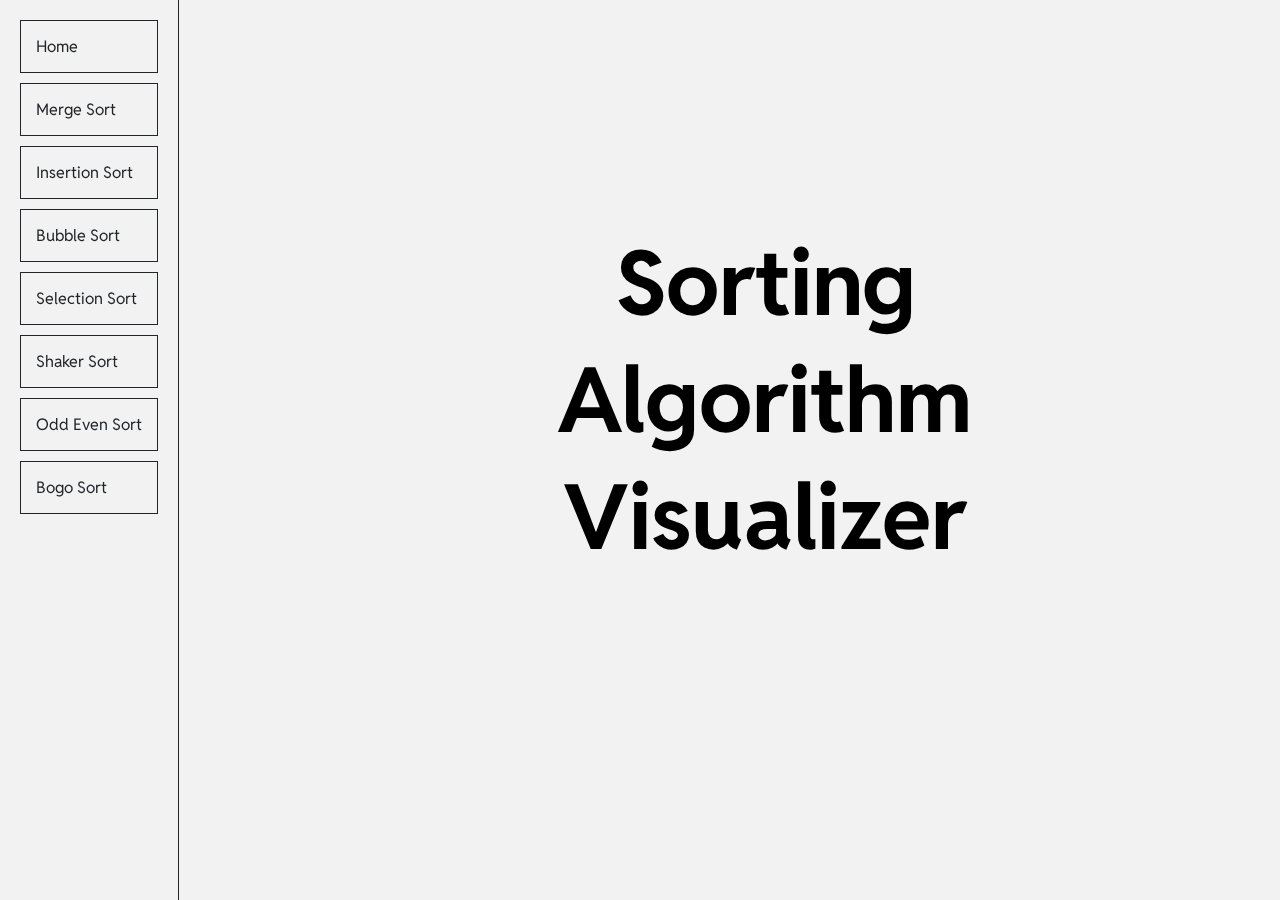
<file: index.html>
<!DOCTYPE html>
<html lang="en">
  <head>
    <meta charset="UTF-8" />
    <meta name="description" content="" />  
    <link rel="icon" href="favicon.ico" type="image/x-icon">
    <link rel="stylesheet" href="styles/pagestyle.css"/>
    <link rel="preconnect" href="https://fonts.googleapis.com">
    <link rel="preconnect" href="https://fonts.gstatic.com" crossorigin>
    <link href="https://fonts.googleapis.com/css2?family=Reddit+Sans:ital,wght@0,200..900;1,200..900&display=swap" rel="stylesheet">
</head>
  <body>
    <br />
    <div class="navbar">
      <a href="/">Home</a>
      <a href="#mergesort">Merge Sort</a>
      <a href="#insertionsort">Insertion Sort</a>
      <a href="#bubblesort">Bubble Sort</a>
      <a href="#selectionsort">Selection Sort</a>
      <a href="#shakersort">Shaker Sort</a>
      <a href="#oddevensort">Odd Even Sort</a>
      <a href="#bogosort">Bogo Sort</a>

    </div>
    <div class="container">               
            <div id="content">
              <div id="bubblesort"></div>
              <div id="insertionsort"></div>
              <div id="mergesort"></div>
              <div id="selectionsort"></div>
              <div id="shakersort"></div>
              <div id="oddevensort"></div>
              <div id="bogosort"></div>
            </div>
            <script src="js/hash-router.js"></script>
            <script src="js/bubble.js"></script>
            <script src="js/oddeven.js"></script>
            <script src="js/bogo.js"></script>
            <script src="js/shake.js"></script>
            <script src="js/insertion.js"></script>
            <script src="js/selection.js"></script>
            <script src="js/merge.js"></script>
  </body>
</html>
</file>
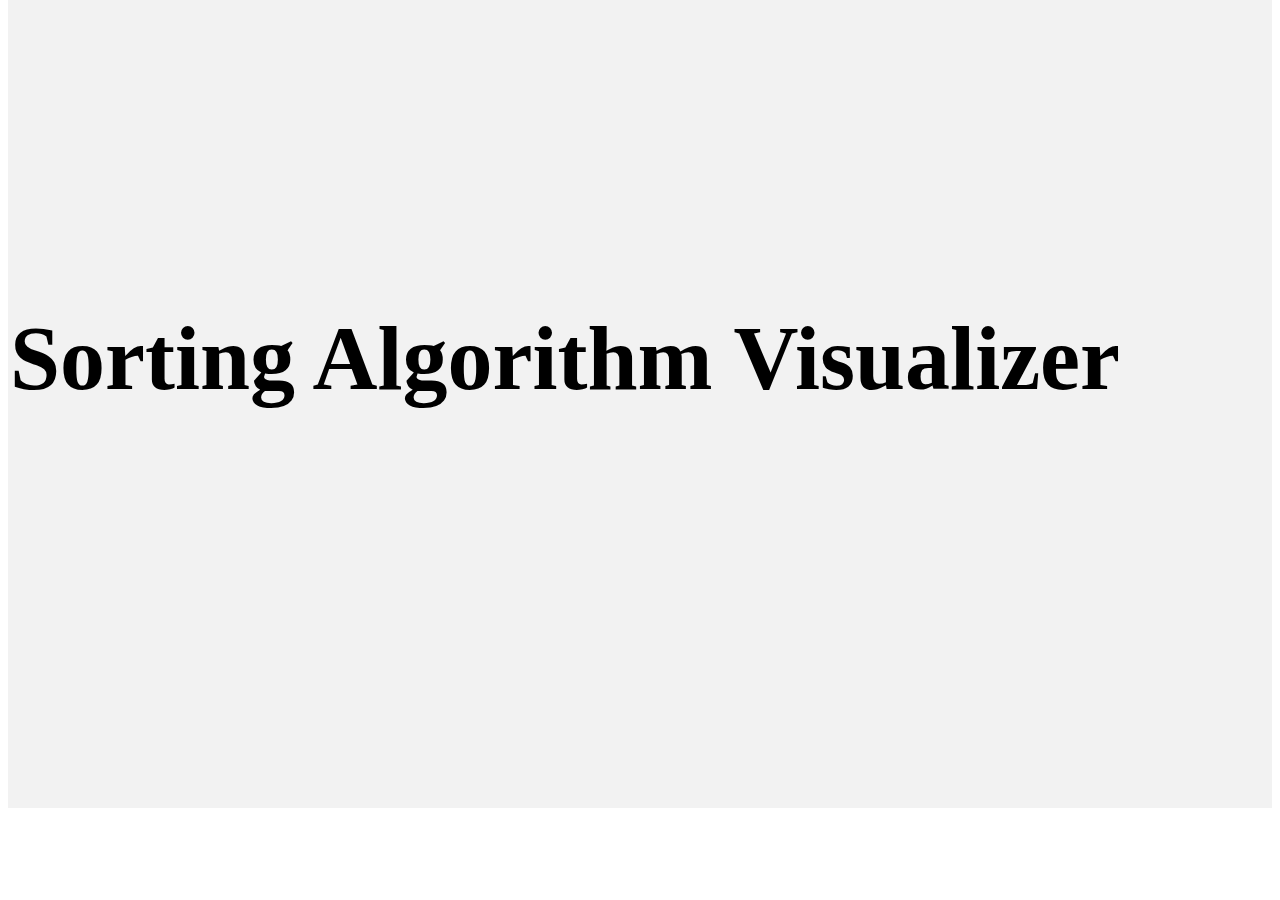
<file: templates/index.html>
<!DOCTYPE html>
<html>
  <head>
    <link rel="stylesheet" href="../styles/rootstyle.css" />
  </head>
  <body>
    <div class="body-page">
      <div class="container">
        <h1 class="title-page">Sorting Algorithm Visualizer</h1>
      </div>
    </div>
  </body>
</html>
</file>
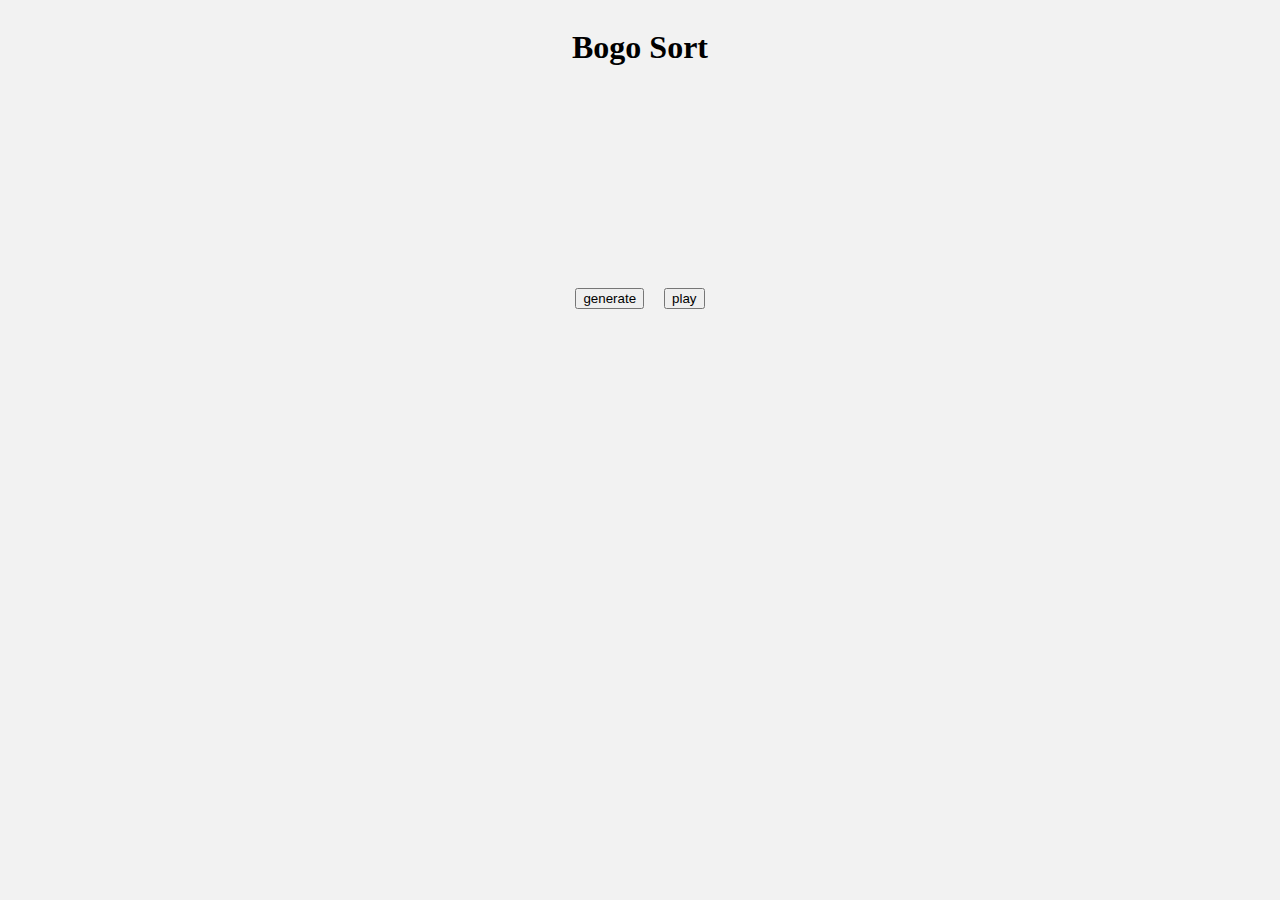
<file: templates/bogosort.html>
<!DOCTYPE html>
<head>
    <title>Sorting Visualizer</title>
    <link rel="stylesheet" href="../styles/bogosortstyle.css"/>
</head>
<body>
    <h1 class = "bogosort-name"> Bogo Sort </h1>
    <div id="bogosort"></div>
    <div class = "below-button">
        <button class onClick="bogo.init()">generate</button>
        <button class onClick="bogo.play()">play</button>
    </div>
</body>
</html>
</file>
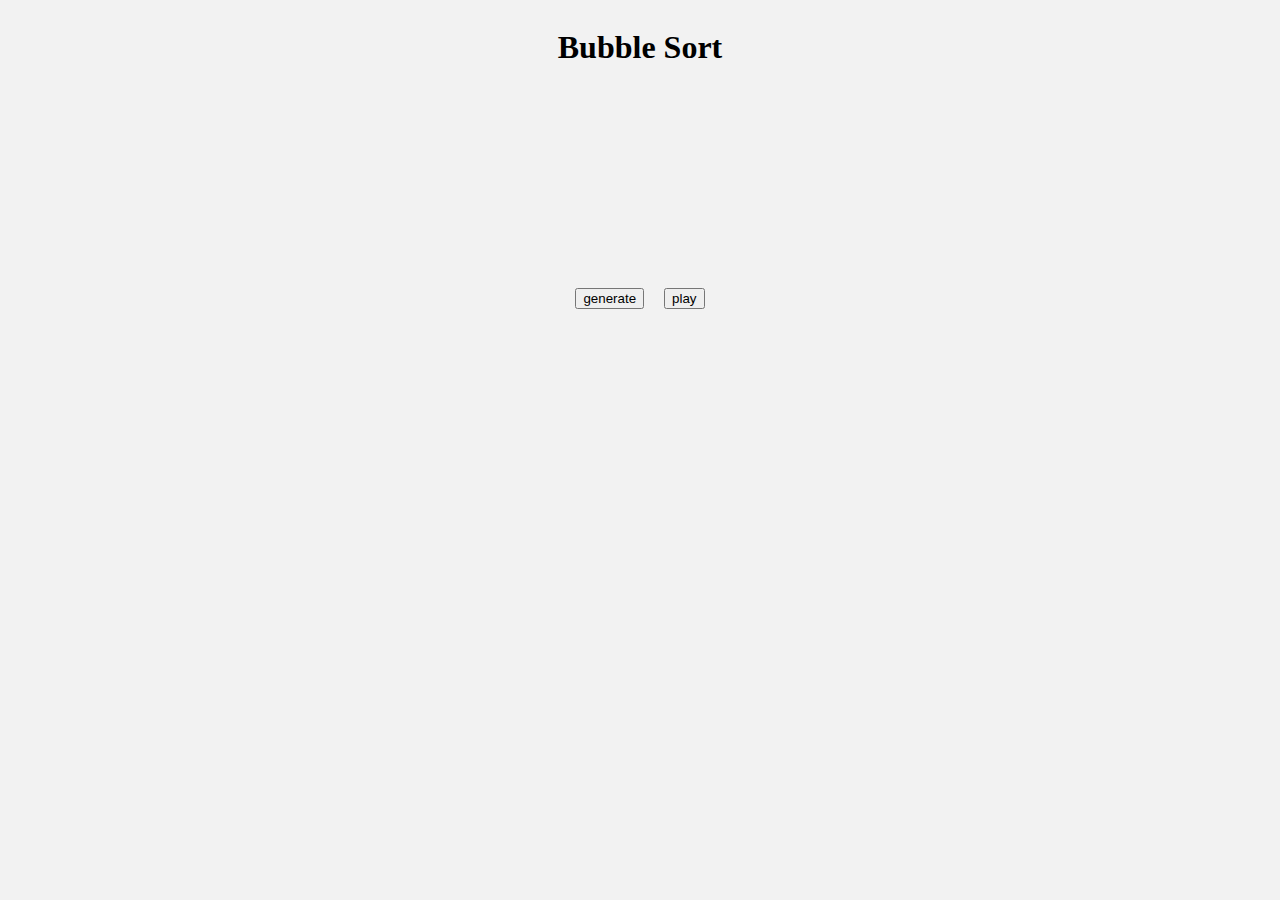
<file: templates/bubblesort.html>
<!DOCTYPE html>
<head>
    <title>Sorting Visualizer</title>
    <link rel="stylesheet" href="../styles/bubblesortstyle.css"/>
</head>
<body>
    <h1 class = "bubblesort-name"> Bubble Sort </h1>
    <div id="bubblesort"></div>
    <div class = "below-button">
        <button class onClick="bubble.init()">generate</button>
        <button class onClick="bubble.play()">play</button>
    </div>
</body>
</html>
</file>
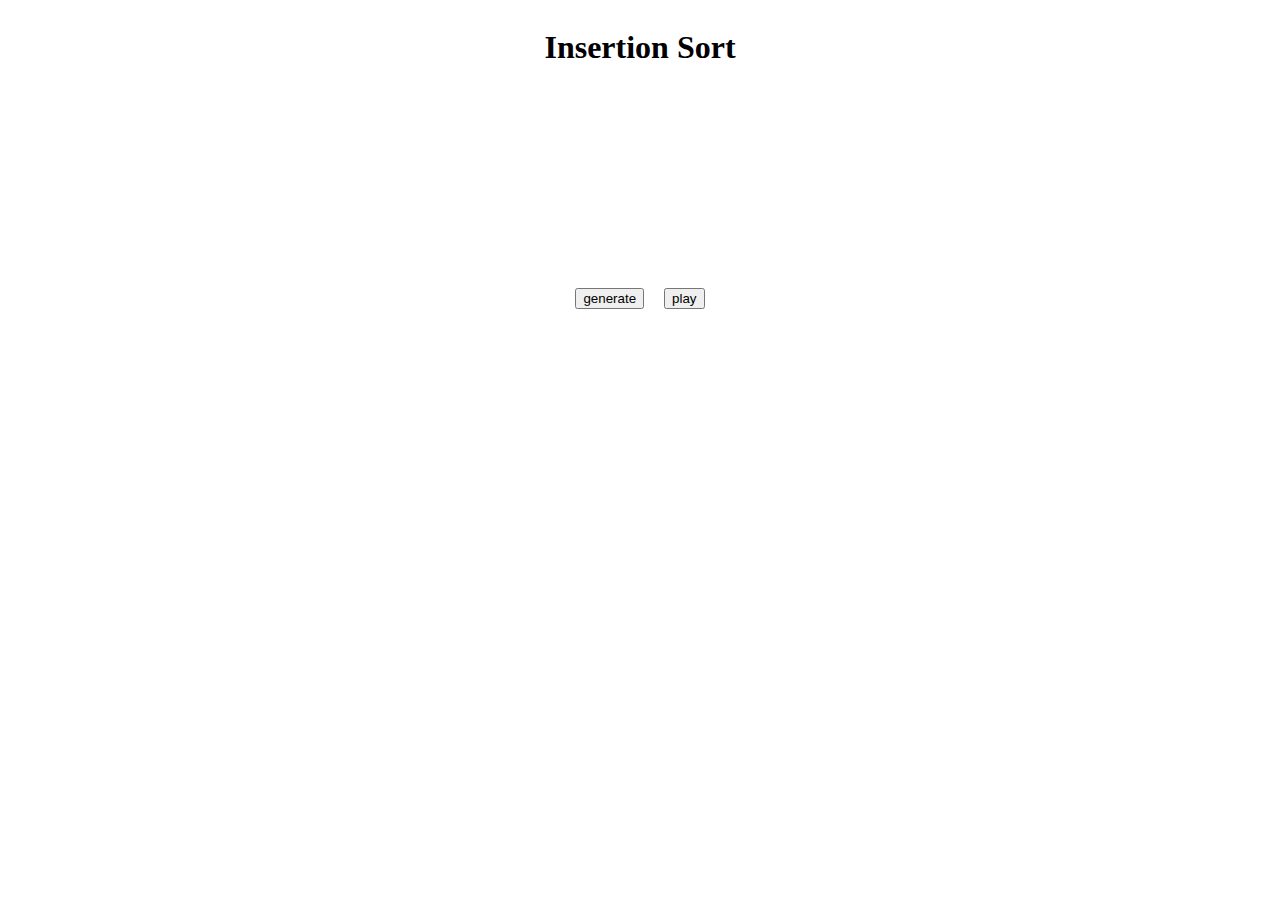
<file: templates/insertionsort.html>
<!DOCTYPE html>
<head>
  <title>Sorting Visualizer</title>
  <link rel="stylesheet" href="../styles/insertionsortstyle.css" />
</head>
<body>
  <h1 class="insertionsort-name">Insertion Sort</h1>
  <div id="insertionsort"></div>
  <div class="below-button">
    <button class onClick="insertion.init()">generate</button>
    <button class onClick="insertion.play()">play</button>
  </div>
</body>
</html>
</file>
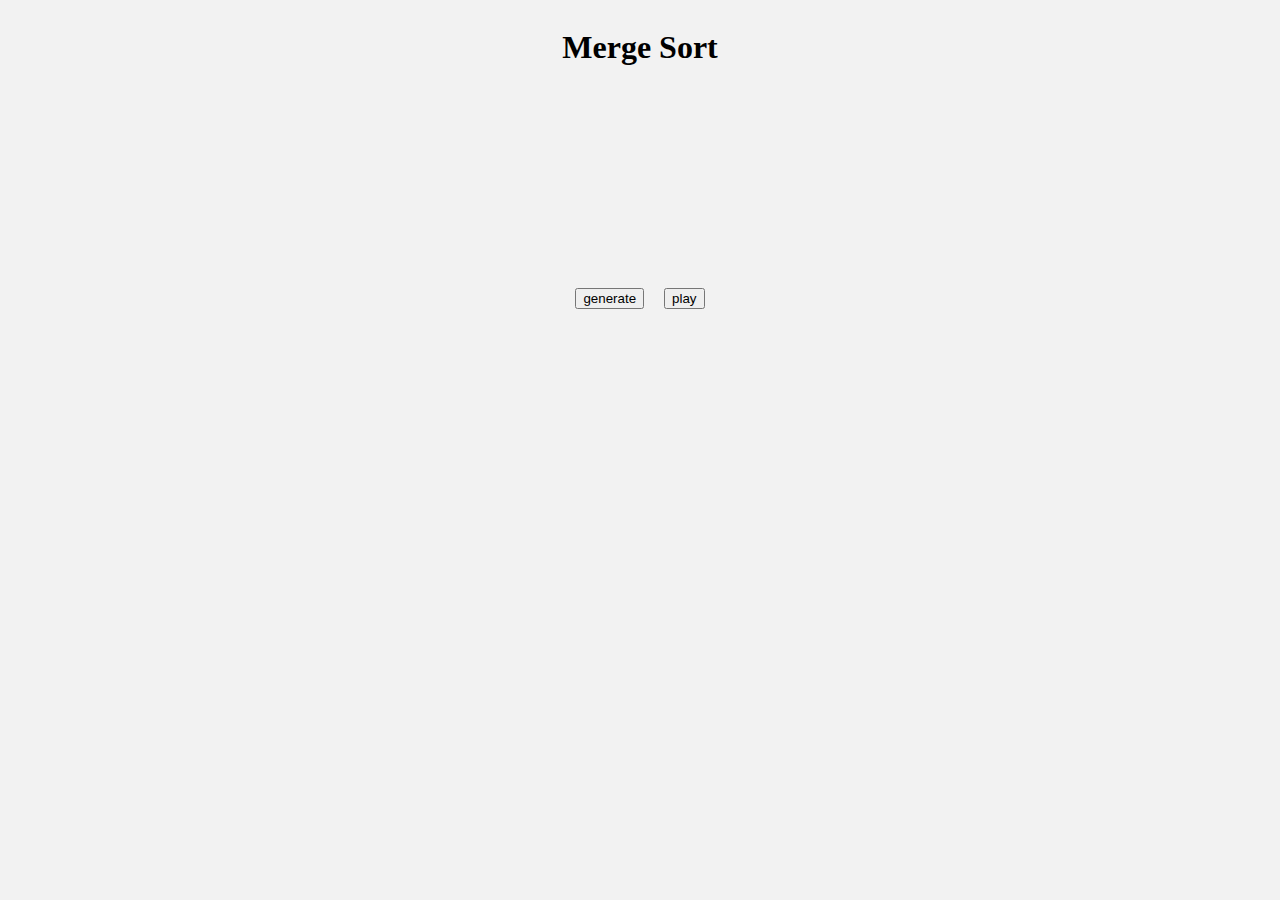
<file: templates/mergesort.html>
<!DOCTYPE html>
<head>
  <title>Sorting Visualizer</title>
  <link rel="stylesheet" href="../styles/mergesortstyle.css" />
</head>
<body>
  <h1 class="mergesort-name">Merge Sort</h1>
  <div id="mergesort"></div>
  <div class="below-button">
    <button class onClick="merge.init()">generate</button>
    <button class onClick="merge.play()">play</button>
  </div>
</body>
</html>
</file>
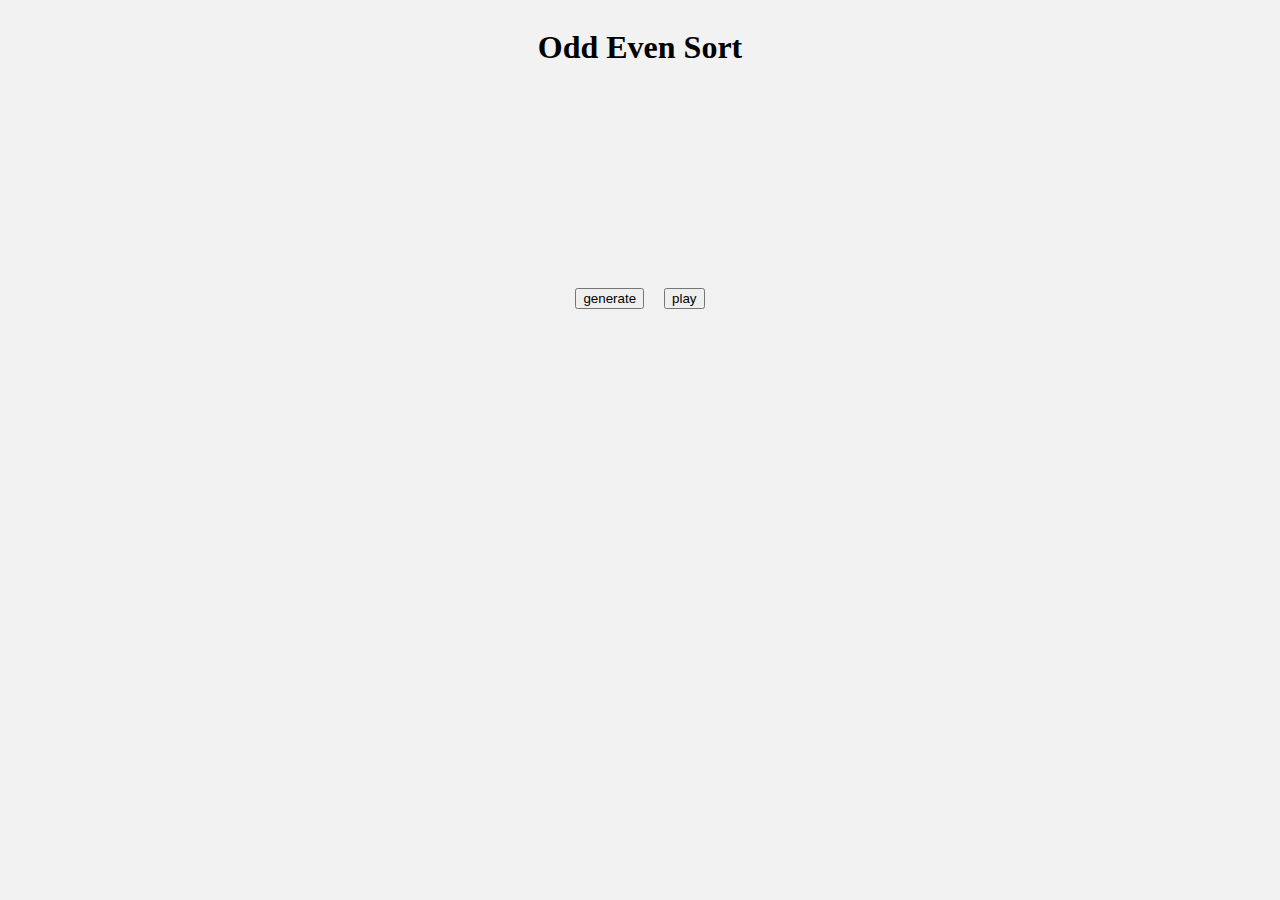
<file: templates/oddevensort.html>
<!DOCTYPE html>
<head>
    <title>Sorting Visualizer</title>
    <link rel="stylesheet" href="../styles/oddevensortstyle.css"/>
</head>
<body>
    <h1 class = "oddevensort-name"> Odd Even Sort </h1>
    <div id="oddevensort"></div>
    <div class = "below-button">
        <button class onClick="oddeven.init()">generate</button>
        <button class onClick="oddeven.play()">play</button>
    </div>
</body>
</html>
</file>
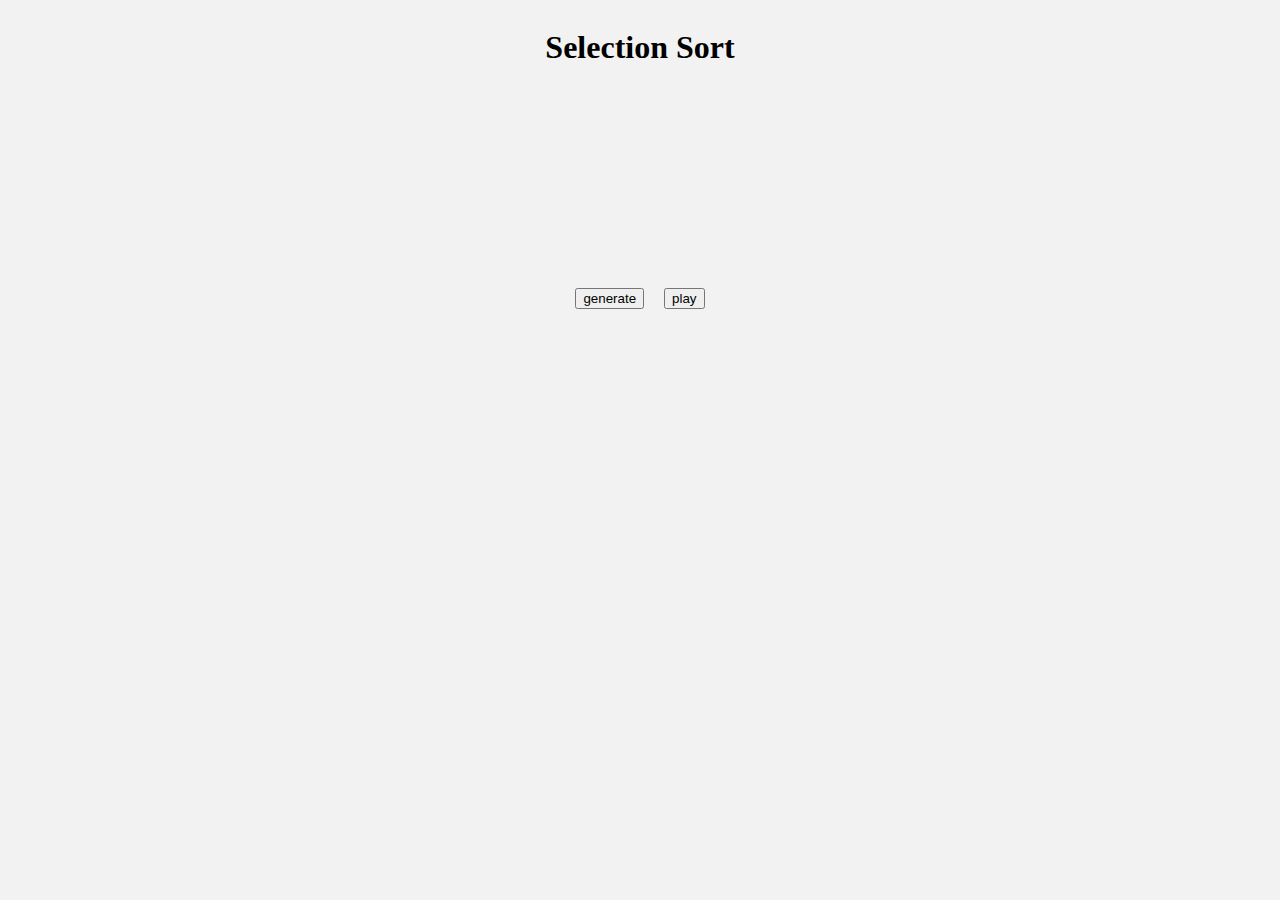
<file: templates/selectionsort.html>
<!DOCTYPE html>
<head>
    <title>Sorting Visualizer</title>
    <link rel="stylesheet" href="../styles/selectionstyle.css"/>
</head>
<body>
    <h1 class = "selectionsort-name"> Selection Sort </h1>
    <div id="selectionsort"></div>
    <div class = "below-button">
        <button class onClick="selection.init()">generate</button>
        <button class onClick="selection.play()">play</button>
    </div>
</body>
</html>
</file>
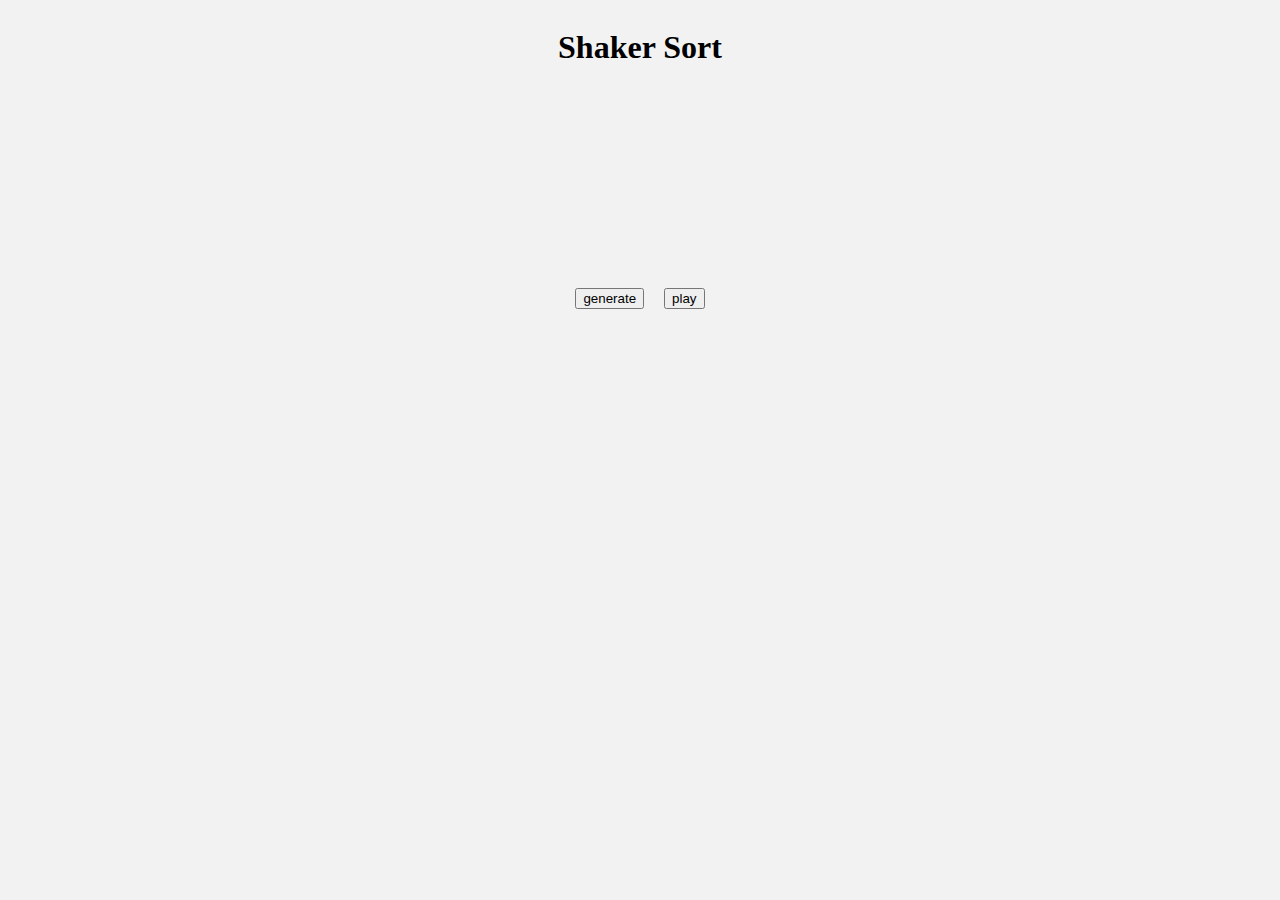
<file: templates/shakersort.html>
<!DOCTYPE html>
<head>
    <title>Sorting Visualizer</title>
    <link rel="stylesheet" href="../styles/shakersortstyle.css"/>
</head>
<body>
    <h1 class = "shakersort-name"> Shaker Sort </h1>
    <div id="shakersort"></div>
    <div class = "below-button">
        <button class onClick="shaker.init()">generate</button>
        <button class onClick="shaker.play()">play</button>
    </div>
</body>
</html>
</file>
<file: styles/pagestyle.css>
.navbar {
  display: flex;
  flex-direction: column;
  gap: 10px;
  position: fixed; /* Make the navbar fixed to the side */
  left: 0; /* Position it on the left side */
  top: 0; /* Align it to the top */
  height: 100vh; /* Make it take up the full height of the viewport */
  padding: 20px; /* Add some padding for spacing */
  border-right: 1px solid #212529; /* Add a border to the right side */
}

.navbar a {
  display: block;
  border: 1px solid #212529;
  padding: 15px;
  text-decoration: none;
  color: #212529;
}

.container {
  display: flex;
  flex-direction: column;
  margin-left: 200px; /* Adjust this value to provide space for the navbar */
  padding: 20px;
}

.navbar a:hover {
  background-color: #e9ecef;
}

button {
  padding: 10px;
  background-color: #212529;
  color: white;
  border: none;
  border-radius: 5px;
  cursor: pointer;
}

button:hover {
  background-color: #868e96;
}

#pseudocode {
  border: 1px solid #000;
  padding: 10px;
  font-family: monospace;
  white-space: pre;
}

body {
  background-color: #f2f2f2;

  font-family: 'Reddit Sans', sans-serif;
}
</file>
<file: styles/rootstyle.css>
.body-page {
  display: flex;
  justify-content: center;
  align-items: center;
  height: 100vh;
  margin: 0;
  margin-top: -100px;
  background-color: #f2f2f2;
}

.title-page {
  font-size: 90px;
  margin-right: 150px;
}

.container {
  text-align: center;
}
</file>
<file: styles/bogosortstyle.css>
#bogosort {
  height: 200px;
  display: flex;
  align-items: flex-end;
}

.bogosort-name {
  display: flex;
  justify-content: center;
}

.below-button {
  display: flex;
  justify-content: center;
  gap: 20px;
}

body {
  display: flex;
  flex-direction: column;
  align-items: center;
  background-color: #f2f2f2;
}

.bar {
  width: 20px;
  background-color: black;
  margin: 1px;
}

.pre {
  border: 1px solid #000;
  padding: 10px;
  font-family: monospace;
  white-space: pre;
}

.pseudocode-style {
  border: 1px solid #000;
  padding: 10px 5px 10px 10px; /* top right bottom left */
}

.highlight {
  background-color: yellow; /* Change this to the color you want */
}
</file>
<file: styles/bubblesortstyle.css>
#bubblesort {
  height: 200px;
  display: flex;
  align-items: flex-end;
}

.bubblesort-name {
  display: flex;
  justify-content: center;
}

.below-button {
  display: flex;
  justify-content: center;
  gap: 20px;
}

body {
  display: flex;
  flex-direction: column;
  align-items: center;
  background-color: #f2f2f2;
}

.bar {
  width: 20px;
  background-color: black;
  margin: 1px;
}

.pre {
  border: 1px solid #000;
  padding: 10px;
  font-family: monospace;
  white-space: pre;
}

.pseudocode-style {
  border: 1px solid #000;
  padding: 10px 5px 10px 10px; /* top right bottom left */
}

.highlight {
  background-color: yellow; /* Change this to the color you want */
}
</file>
<file: styles/insertionsortstyle.css>
#insertionsort {
  height: 200px;
  display: flex;
  align-items: flex-end;
}

.insertionsort-name {
  display: flex;
  justify-content: center;
}

.below-button {
  display: flex;
  justify-content: center;
  gap: 20px;
}

body {
  display: flex;
  flex-direction: column;
  align-items: center;
}

.bar {
  width: 20px;
  background-color: black;
  margin: 1px;
}

.pre {
  border: 1px solid #000;
  padding: 10px;
  font-family: monospace;
  white-space: pre;
}

.pseudocode-style {
  border: 1px solid #000;
  padding: 10px 5px 10px 10px; /* top right bottom left */
}

.highlight {
  background-color: yellow; /* Change this to the color you want */
}
</file>
<file: styles/mergesortstyle.css>
#mergesort {
  height: 200px;
  display: flex;
  align-items: flex-end;
}

.mergesort-name {
  display: flex;
  justify-content: center;
}

.below-button {
  display: flex;
  justify-content: center;
  gap: 20px;
}

body {
  display: flex;
  flex-direction: column;
  align-items: center;
  background-color: #f2f2f2;
}

.bar {
  width: 20px;
  background-color: black;
  margin: 1px;
}

.pre {
  border: 1px solid #000;
  padding: 10px;
  font-family: monospace;
  white-space: pre;
}

.pseudocode-style {
  border: 1px solid #000;
  padding: 10px 5px 10px 10px; /* top right bottom left */
}

.highlight {
  background-color: yellow; /* Change this to the color you want */
}
</file>
<file: styles/oddevensortstyle.css>
#oddevensort {
  height: 200px;
  display: flex;
  align-items: flex-end;
}

.oddevensort-name {
  display: flex;
  justify-content: center;
}

.below-button {
  display: flex;
  justify-content: center;
  gap: 20px;
}

body {
  display: flex;
  flex-direction: column;
  align-items: center;
  background-color: #f2f2f2;
}

.bar {
  width: 20px;
  background-color: black;
  margin: 1px;
}

.pre {
  border: 1px solid #000;
  padding: 10px;
  font-family: monospace;
  white-space: pre;
}

.pseudocode-style {
  border: 1px solid #000;
  padding: 10px 5px 10px 10px; /* top right bottom left */
}

.highlight {
  background-color: yellow; /* Change this to the color you want */
}
</file>
<file: styles/selectionstyle.css>
#selectionsort {
  height: 200px;
  display: flex;
  align-items: flex-end;
}

.selectionsort-name {
  display: flex;
  justify-content: center;
}

.below-button {
  display: flex;
  justify-content: center;
  gap: 20px;
}

body {
  display: flex;
  flex-direction: column;
  align-items: center;
  background-color: #f2f2f2;
}

.bar {
  width: 20px;
  background-color: black;
  margin: 1px;
}

.pre {
  border: 1px solid #000;
  padding: 10px;
  font-family: monospace;
  white-space: pre;
}

.pseudocode-style {
  border: 1px solid #000;
  padding: 10px 5px 10px 10px; /* top right bottom left */
}

.highlight {
  background-color: yellow; /* Change this to the color you want */
}
</file>
<file: styles/shakersortstyle.css>
#shakersort {
  height: 200px;
  display: flex;
  align-items: flex-end;
}

.shakersort-name {
  display: flex;
  justify-content: center;
}

.below-button {
  display: flex;
  justify-content: center;
  gap: 20px;
}

body {
  display: flex;
  flex-direction: column;
  align-items: center;
  background-color: #f2f2f2;
}

.bar {
  width: 20px;
  background-color: black;
  margin: 1px;
}

.pre {
  border: 1px solid #000;
  padding: 10px;
  font-family: monospace;
  white-space: pre;
}

.pseudocode-style {
  border: 1px solid #000;
  padding: 10px 5px 10px 10px; /* top right bottom left */
}

.highlight {
  background-color: yellow; /* Change this to the color you want */
}
</file>
